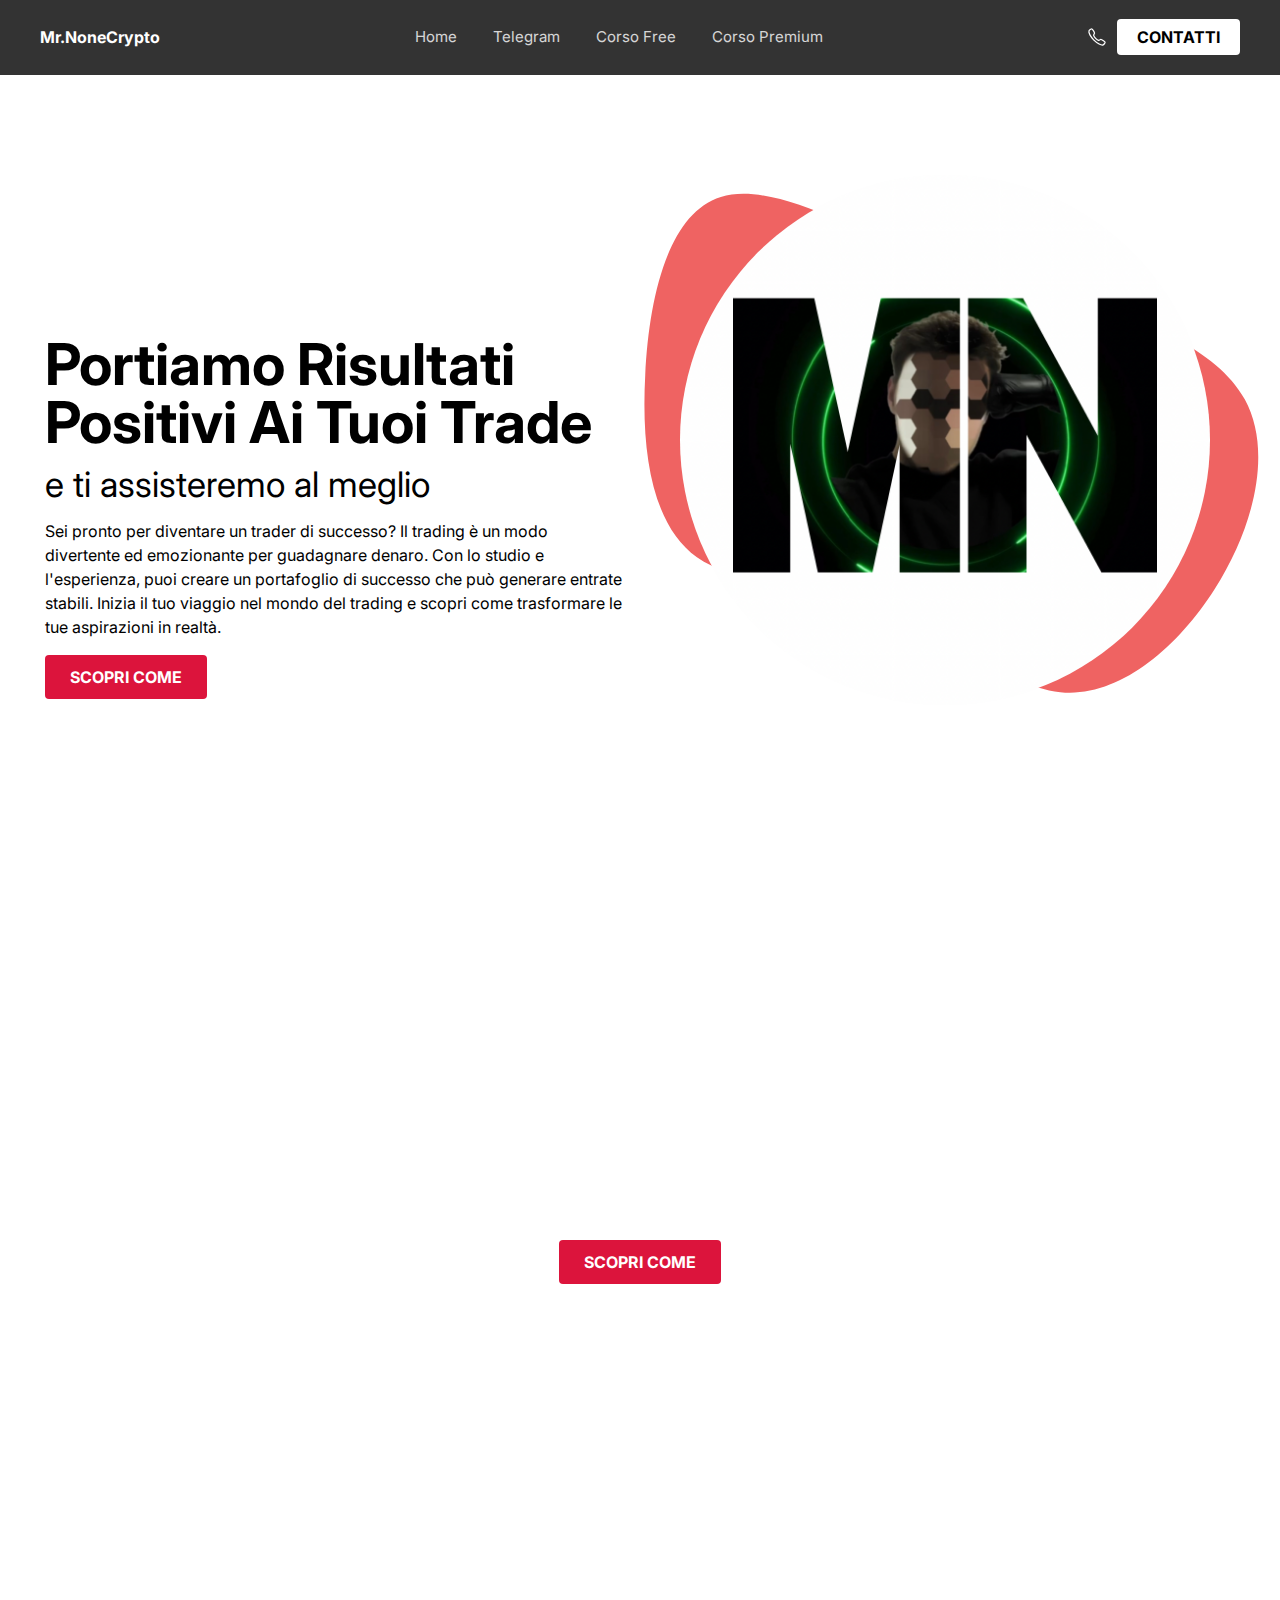
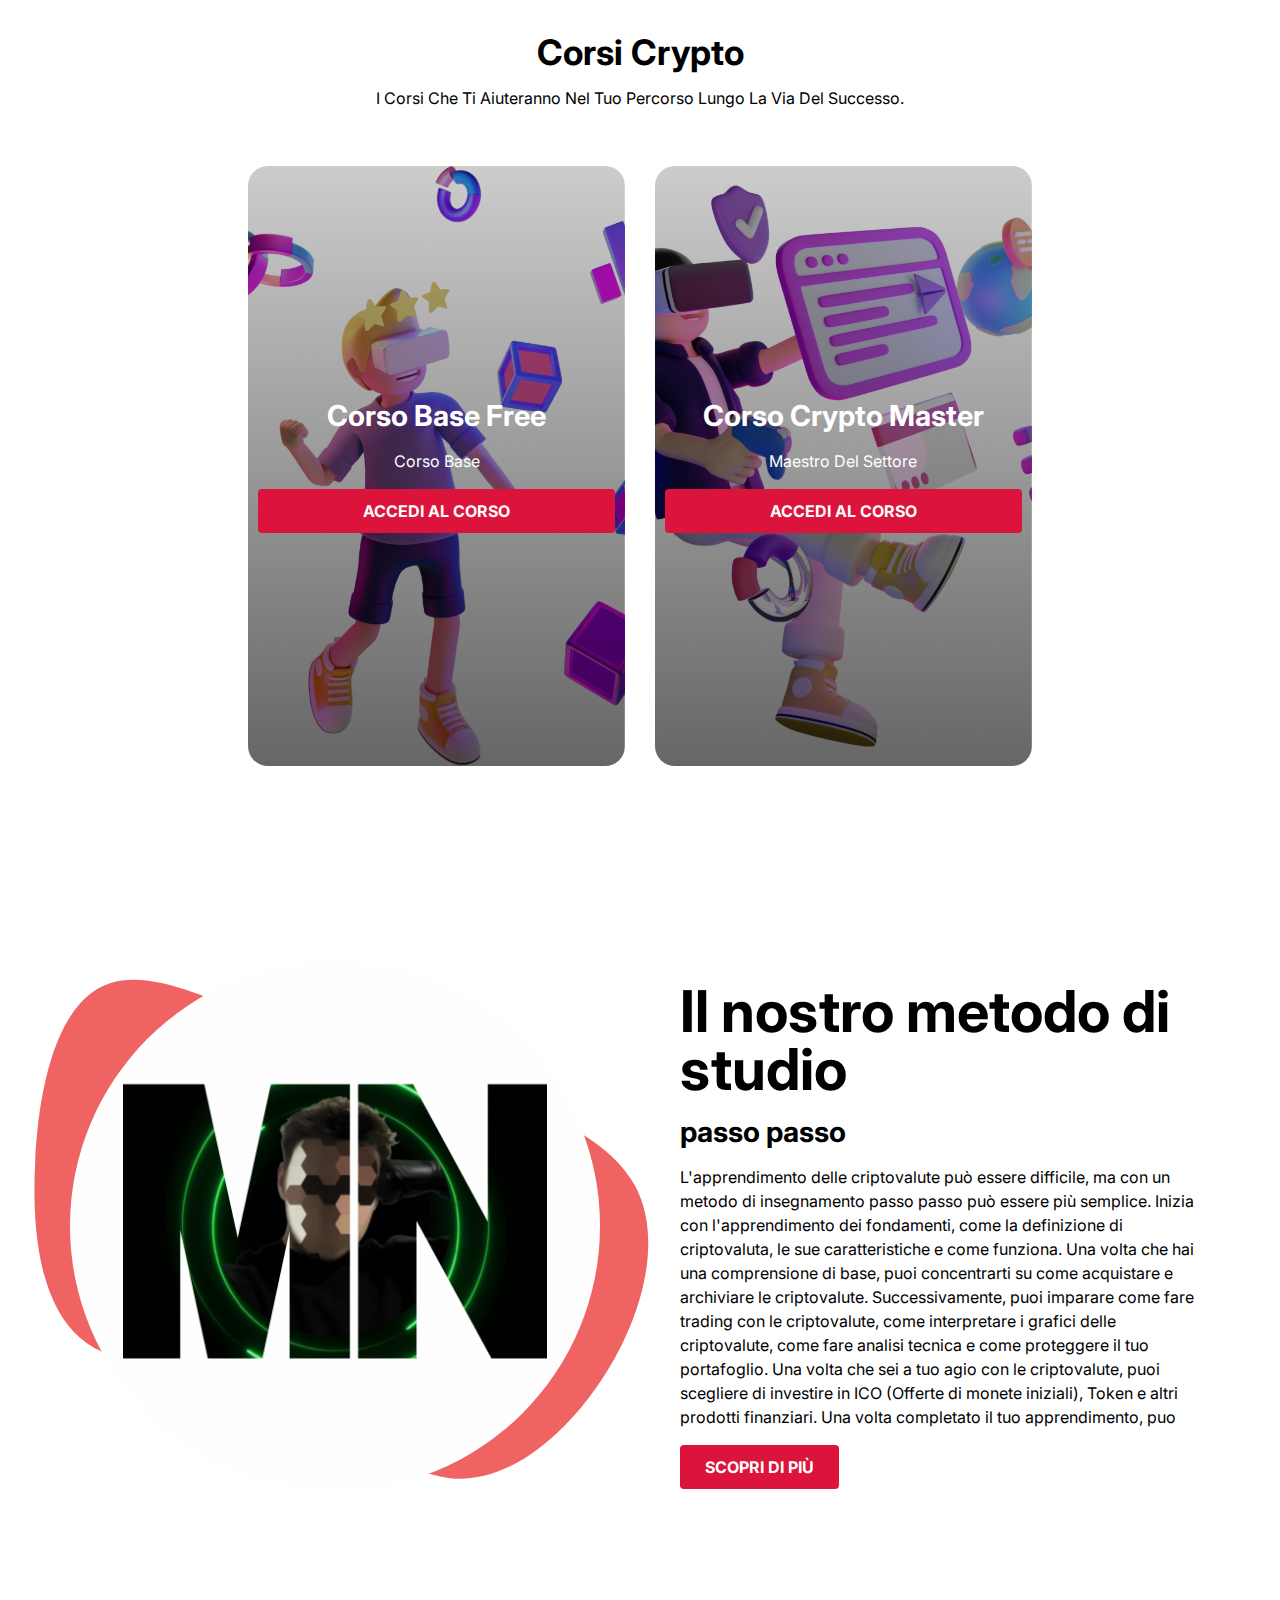
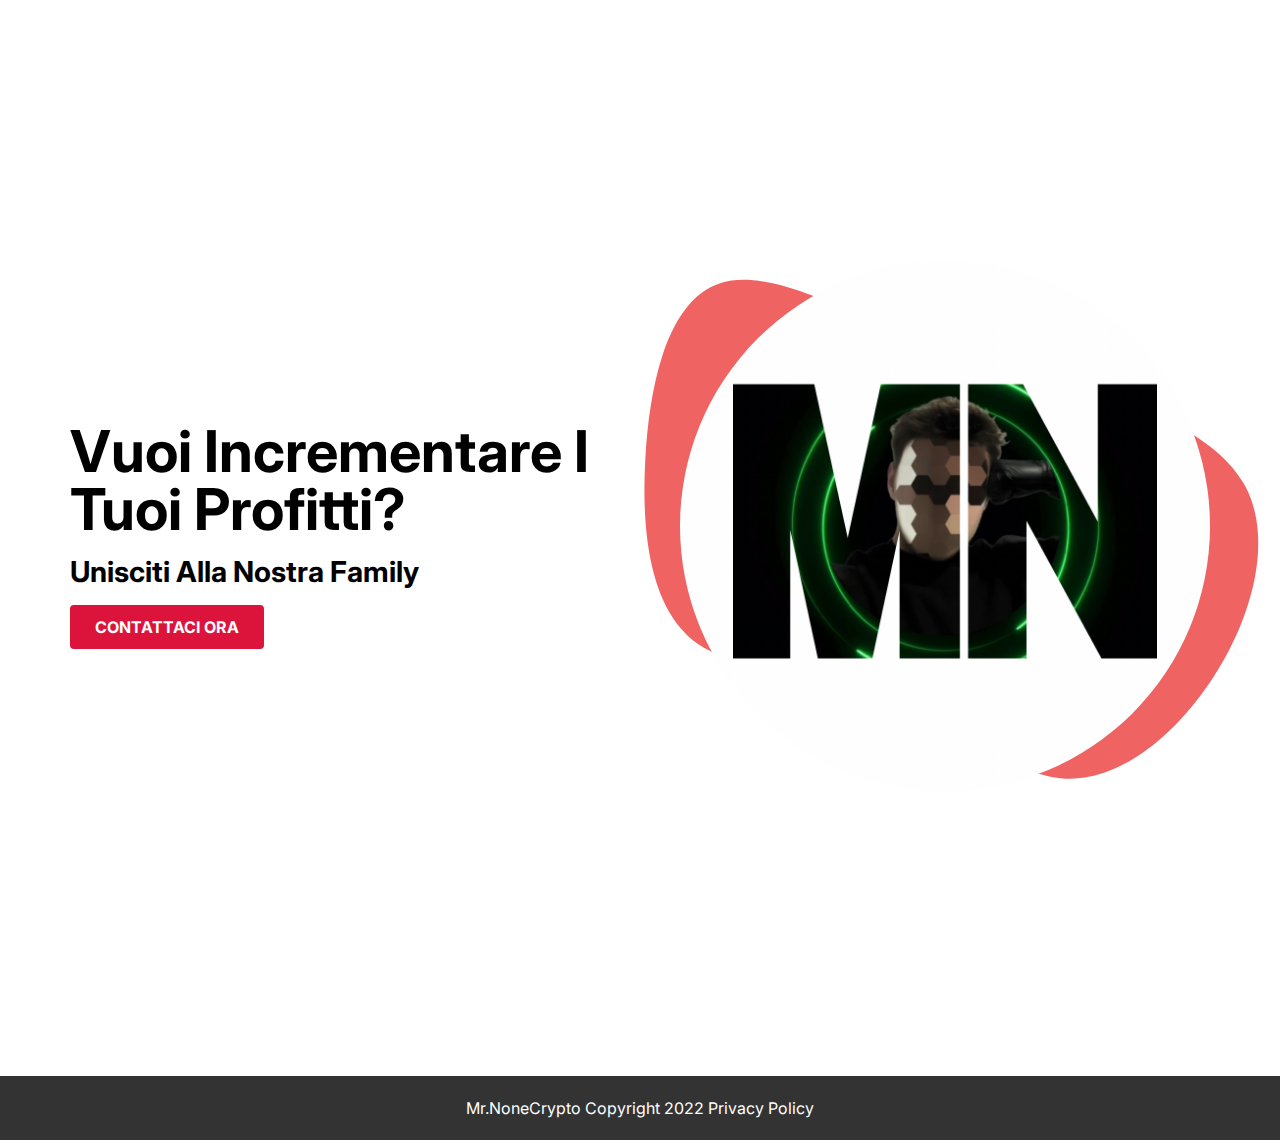
<file: index.html>
<!DOCTYPE html>
<html lang="en">
    <head>
        <meta charset="UTF-8">
        <meta name="viewport" content="width=device-width, initial-scale=1.0">
        <meta http-equiv="X-UA-Compatible" content="ie=edge">
        <title>Document</title>
        <link href="https://fonts.googleapis.com/css2?family=Inter:wght@400;700&display=swap" rel="stylesheet">
        <link rel="stylesheet" href="style.css">

    </head>
    <body>

        <div class="overflow-h">

            <header class="header">
                <div class="header__content">
                    <a class="header__logo" href="">
                        <strong>Mr.NoneCrypto</strong>
                    </a>
                    <ul class="header__menu">
                        <li><a href="index.html">Home</a></li>
                        <li><a href="https://t.me/mrnonecrypto">Telegram</a></li>
                        <li><a href="corsofree.html">Corso Free</a></li>
                        <li><a href="corsopremium.html">Corso Premium</a></li>
                    </ul>
                    <div class="header__quick">
                        <svg xmlns="http://www.w3.org/2000/svg" class="ionicon" viewBox="0 0 512 512"><title>Call</title><path d="M451 374c-15.88-16-54.34-39.35-73-48.76-24.3-12.24-26.3-13.24-45.4.95-12.74 9.47-21.21 17.93-36.12 14.75s-47.31-21.11-75.68-49.39-47.34-61.62-50.53-76.48 5.41-23.23 14.79-36c13.22-18 12.22-21 .92-45.3-8.81-18.9-32.84-57-48.9-72.8C119.9 44 119.9 47 108.83 51.6A160.15 160.15 0 0083 65.37C67 76 58.12 84.83 51.91 98.1s-9 44.38 23.07 102.64 54.57 88.05 101.14 134.49S258.5 406.64 310.85 436c64.76 36.27 89.6 29.2 102.91 23s22.18-15 32.83-31a159.09 159.09 0 0013.8-25.8C465 391.17 468 391.17 451 374z" fill="none" stroke="currentColor" stroke-miterlimit="10" stroke-width="32"/></svg>
                        <a class="button-small" href="">Contatti</a>
                        <div class="icon-hamburger">
                            <span></span>
                            <span></span>
                        </div>
                    </div>
                </div>
            </header>


            <div class="grid hero">
                <div class="col-50 pt-4 sma-text-center">
                    <h1>Portiamo Risultati Positivi Ai Tuoi Trade</h1>
                    <h2 class="font-normal">e ti assisteremo al meglio</h2>
                    <p>Sei pronto per diventare un trader di successo? Il trading è un modo divertente ed emozionante per guadagnare denaro. Con lo studio e l'esperienza, puoi creare un portafoglio di successo che può generare entrate stabili. Inizia il tuo viaggio nel mondo del trading e scopri come trasformare le tue aspirazioni in realtà.</p>
                    <a href="https://t.me/mrnonecrypto" class="button">Scopri come</a>
                </div>
                <div class="col-50 p-3 relative">
                    <svg class="blob" viewBox="0 0 200 200" xmlns="http://www.w3.org/2000/svg">
                        <path fill="#EF6362" d="M32.3,-30.7C45.9,-27.1,63.6,-20.7,70.2,-8.6C76.8,3.5,72.4,21.3,63.2,35.8C54,50.3,40.2,61.4,27,60C13.8,58.7,1.3,44.8,-14.1,39.1C-29.5,33.3,-47.7,35.7,-58.1,28.4C-68.5,21,-71.2,4,-70.2,-14.3C-69.3,-32.6,-64.8,-52.2,-52.5,-56C-40.2,-59.8,-20.1,-47.8,-5.4,-41.4C9.4,-35,18.8,-34.3,32.3,-30.7Z" transform="translate(100 100)" />
                    </svg>
                    <!-- <img src="https://source.unsplash.com/featured/600x600" class="img-res img-round" alt=""> -->
                    <img src="immagineuno.PNG" class="img-res img-round" alt="">
                </div>
            </div>

            <div class="cover" style="background-image:linear-gradient(to bottom, rgba(,0,0,0.2), rgba(0,0,0,0.6)), url('imgsoldi.jpeg');">
                <div class="cover__content">
                    <h1> Il nostro obiettivo </h1>
                    <h2 class="font-normal"> è aumentare la % di vincita in ogni trade</h2>

                    <a href="https://t.me/mrnonecrypto" class="button">Scopri come</a>
                </div>
            </div>

            <div class="grid grid--center">
                <div class="col-70 text-center pt-4 pb-3">
                    <h2>Corsi Crypto</h2>
                    <p>I Corsi Che Ti Aiuteranno Nel Tuo Percorso Lungo La Via Del Successo.</p>
                </div>
                <div class="col-33">
                    <div class="cover round mb-2" style="background-image:linear-gradient(to bottom, rgba(0,0,0,0.2), rgba(0,0,0,0.6)), url('corsofree.PNG');">
                        <h3> Corso Base Free </h3>
                        <p>Corso Base  </p>
                        <a href="corsofree.html" class="button">accedi al corso</a>
                    </div>
                </div>
                
                
                
                <div class="col-33">
                    <div class="cover round mb-2" style="background-image:linear-gradient(to bottom, rgba(0,0,0,0.2), rgba(0,0,0,0.6)), url('corsopro.PNG');">
                        <h3> Corso Crypto Master </h3>
                        <p> Maestro Del Settore </p>
                        <a href="corsopremium.html" class="button">ACCEDI AL CORSO</a>
                    </div>
                </div>
            </div>


            <div class="grid hero">
                <div class="col-50 p-3 relative">
                    <svg class="blob" viewBox="0 0 200 200" xmlns="http://www.w3.org/2000/svg">
                        <path fill="#EF6362" d="M32.3,-30.7C45.9,-27.1,63.6,-20.7,70.2,-8.6C76.8,3.5,72.4,21.3,63.2,35.8C54,50.3,40.2,61.4,27,60C13.8,58.7,1.3,44.8,-14.1,39.1C-29.5,33.3,-47.7,35.7,-58.1,28.4C-68.5,21,-71.2,4,-70.2,-14.3C-69.3,-32.6,-64.8,-52.2,-52.5,-56C-40.2,-59.8,-20.1,-47.8,-5.4,-41.4C9.4,-35,18.8,-34.3,32.3,-30.7Z" transform="translate(100 100)" />
                    </svg>
                    <!-- <img src="https://source.unsplash.com/featured/600x600" class="img-res img-round" alt=""> -->
                    <img src="immagineuno.PNG" class="img-res img-round" alt="">
                </div>
                <div class="col-50 p-3 sma-text-center">
                    <h2 class="text-1">Il nostro metodo di studio</h2>
                    <h3>passo passo</h3>
                    <p>L'apprendimento delle criptovalute può essere difficile, ma con un metodo di insegnamento passo passo può essere più semplice. Inizia con l'apprendimento dei fondamenti, come la definizione di criptovaluta, le sue caratteristiche e come funziona. Una volta che hai una comprensione di base, puoi concentrarti su come acquistare e archiviare le criptovalute. Successivamente, puoi imparare come fare trading con le criptovalute, come interpretare i grafici delle criptovalute, come fare analisi tecnica e come proteggere il tuo portafoglio. Una volta che sei a tuo agio con le criptovalute, puoi scegliere di investire in ICO (Offerte di monete iniziali), Token e altri prodotti finanziari. Una volta completato il tuo apprendimento, puo</p>
                    <a href="https://t.me/mrnonecrypto" class="button">Scopri di più</a>
                </div>
            </div>


            




            <div class="grid hero">

                <div class="col-50 p-3 sma-text-center">
                    <h2 class="text-1">Vuoi Incrementare I Tuoi Profitti?</h2>
                    <h3>Unisciti Alla Nostra Family</h3>
                    
                    <a href="https://t.me/mrnonecrypto" class="button">Contattaci ora</a>
                </div>
                <div class="col-50 p-3 relative">
                    <svg class="blob" viewBox="0 0 200 200" xmlns="http://www.w3.org/2000/svg">
                        <path fill="#EF6362" d="M32.3,-30.7C45.9,-27.1,63.6,-20.7,70.2,-8.6C76.8,3.5,72.4,21.3,63.2,35.8C54,50.3,40.2,61.4,27,60C13.8,58.7,1.3,44.8,-14.1,39.1C-29.5,33.3,-47.7,35.7,-58.1,28.4C-68.5,21,-71.2,4,-70.2,-14.3C-69.3,-32.6,-64.8,-52.2,-52.5,-56C-40.2,-59.8,-20.1,-47.8,-5.4,-41.4C9.4,-35,18.8,-34.3,32.3,-30.7Z" transform="translate(100 100)" />
                    </svg>
                    <!-- <img src="https://source.unsplash.com/featured/600x600" class="img-res img-round" alt=""> -->
                    <img src="immagineuno.PNG" class="img-res img-round" alt="">
                </div>
            </div>


            <div class="spacer"></div>


            <p class="footer-bottom">
                Mr.NoneCrypto Copyright 2022 <a href="">Privacy Policy</a>
            </p>



        </div>


        <script> 
            let item = document.querySelector('.icon-hamburger');
            item.addEventListener("click", function() {
                document.body.classList.toggle('menu-open');
            });
        </script>

    </body>
</html>
</file>
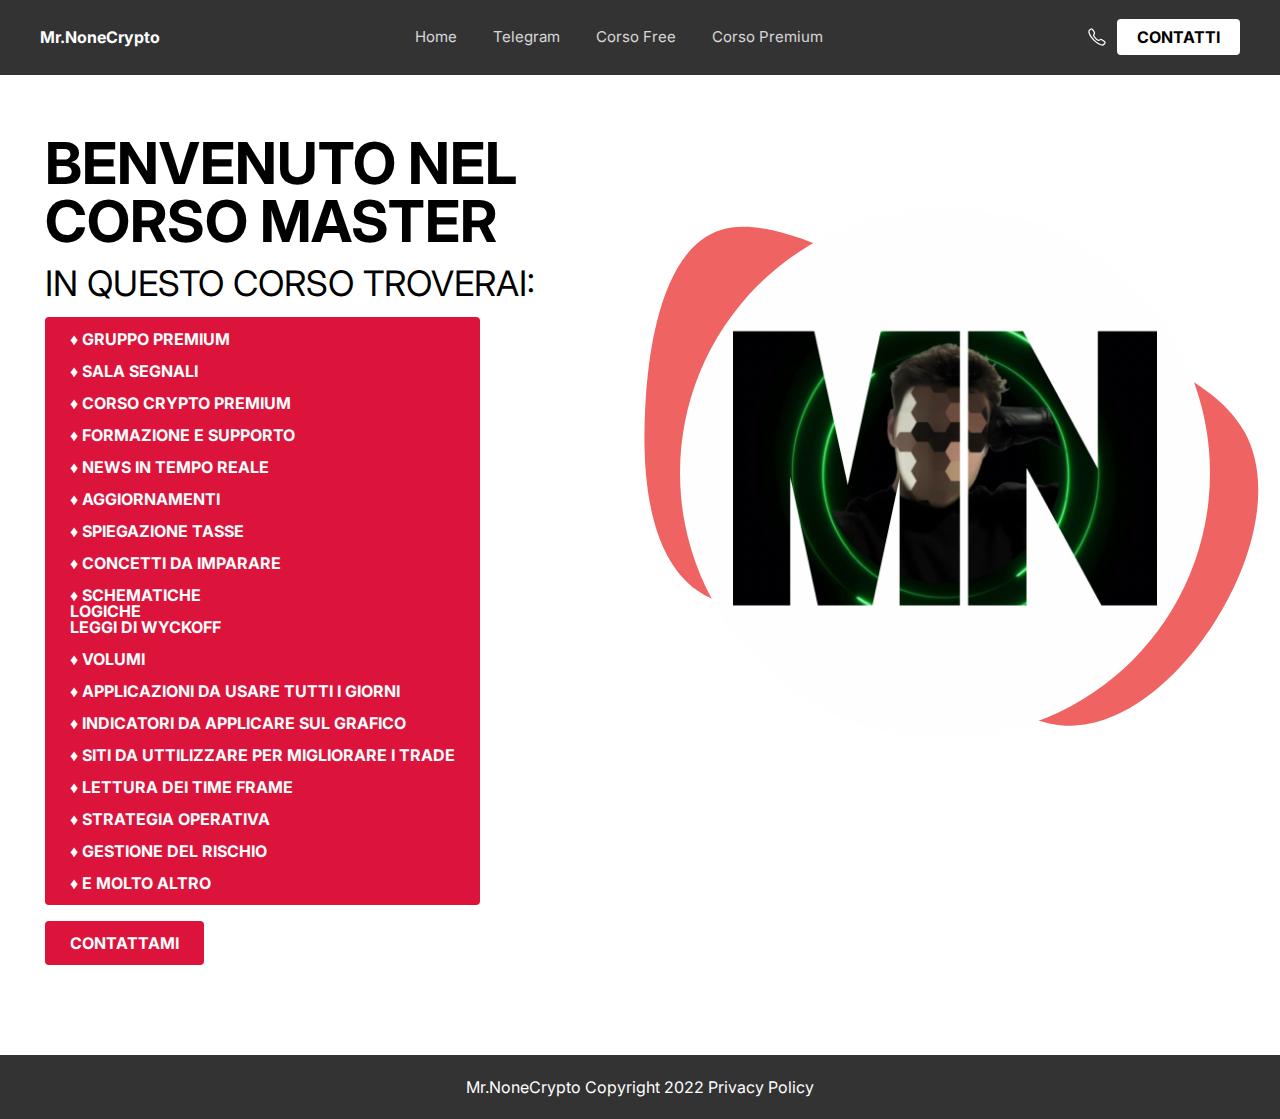
<file: corsopremium.html>
<!DOCTYPE html>
<html lang="en">
    <head>
        <meta charset="UTF-8">
        <meta name="viewport" content="width=device-width, initial-scale=1.0">
        <meta http-equiv="X-UA-Compatible" content="ie=edge">
        <title>Document</title>
        <link href="https://fonts.googleapis.com/css2?family=Inter:wght@400;700&display=swap" rel="stylesheet">
        <link rel="stylesheet" href="style.css">

    </head>
    <body>

        <div class="overflow-h">

            <header class="header">
                <div class="header__content">
                    <a class="header__logo" href="">
                        <strong>Mr.NoneCrypto</strong>
                    </a>
                    <ul class="header__menu">
                        <li><a href="index.html">Home</a></li>
                        <li><a href="https://t.me/mrnonecrypto">Telegram</a></li>
                        <li><a href="corsofree.html">Corso Free</a></li>
                        <li><a href="corsopremium.html">Corso Premium</a></li>
                    </ul>
                    <div class="header__quick">
                        <svg xmlns="http://www.w3.org/2000/svg" class="ionicon" viewBox="0 0 512 512"><title>Call</title><path d="M451 374c-15.88-16-54.34-39.35-73-48.76-24.3-12.24-26.3-13.24-45.4.95-12.74 9.47-21.21 17.93-36.12 14.75s-47.31-21.11-75.68-49.39-47.34-61.62-50.53-76.48 5.41-23.23 14.79-36c13.22-18 12.22-21 .92-45.3-8.81-18.9-32.84-57-48.9-72.8C119.9 44 119.9 47 108.83 51.6A160.15 160.15 0 0083 65.37C67 76 58.12 84.83 51.91 98.1s-9 44.38 23.07 102.64 54.57 88.05 101.14 134.49S258.5 406.64 310.85 436c64.76 36.27 89.6 29.2 102.91 23s22.18-15 32.83-31a159.09 159.09 0 0013.8-25.8C465 391.17 468 391.17 451 374z" fill="none" stroke="currentColor" stroke-miterlimit="10" stroke-width="32"/></svg>
                        <a class="button-small" href="">Contatti</a>
                        <div class="icon-hamburger">
                            <span></span>
                            <span></span>
                        </div>
                    </div>
                </div>
            </header>


            <div class="grid hero">
                <div class="col-50 pt-4 sma-text-center">
                    <h1>BENVENUTO NEL CORSO MASTER</h1>
                    <h2 class="font-normal">IN QUESTO CORSO TROVERAI:</h2>
                    <a href="" class="button">
                        &diams; GRUPPO PREMIUM <br><br>
                        &diams; SALA SEGNALI <br><br>
                        &diams; CORSO CRYPTO PREMIUM <br><br>
                        &diams; FORMAZIONE E SUPPORTO <br><br>
                        &diams; NEWS IN TEMPO REALE <br><br>
                        &diams; AGGIORNAMENTI <br><br>
                        &diams; SPIEGAZIONE TASSE <br><br>
                        &diams; CONCETTI DA IMPARARE <br><br>
                        &diams; SCHEMATICHE <br> LOGICHE <br> LEGGI DI WYCKOFF <br><br>
                        &diams; VOLUMI <br><br>
                        &diams; APPLICAZIONI DA USARE TUTTI I GIORNI <br><br>
                        &diams; INDICATORI DA APPLICARE SUL GRAFICO <br><br>
                        &diams; SITI DA UTTILIZZARE PER MIGLIORARE I TRADE <br><br>
                        &diams; LETTURA DEI TIME FRAME <br><br>
                        &diams; STRATEGIA OPERATIVA <br><br>
                        &diams; GESTIONE DEL RISCHIO <br><br>
                        &diams; E MOLTO ALTRO <br>
                    </a>
                    <br><br>
                    <a href="https://t.me/mrnonecrypto" class="button">CONTATTAMI</a>
                    

                </div>
                <div class="col-50 p-3 relative">
                    <svg class="blob" viewBox="0 0 200 200" xmlns="http://www.w3.org/2000/svg">
                        <path fill="#EF6362" d="M32.3,-30.7C45.9,-27.1,63.6,-20.7,70.2,-8.6C76.8,3.5,72.4,21.3,63.2,35.8C54,50.3,40.2,61.4,27,60C13.8,58.7,1.3,44.8,-14.1,39.1C-29.5,33.3,-47.7,35.7,-58.1,28.4C-68.5,21,-71.2,4,-70.2,-14.3C-69.3,-32.6,-64.8,-52.2,-52.5,-56C-40.2,-59.8,-20.1,-47.8,-5.4,-41.4C9.4,-35,18.8,-34.3,32.3,-30.7Z" transform="translate(100 100)" />
                    </svg>
                    <!-- <img src="https://source.unsplash.com/featured/600x600" class="img-res img-round" alt=""> -->
                    <img src="immagineuno.PNG" class="img-res img-round" alt="">
                </div>
            </div>









            


            <div class="spacer"></div>


            <p class="footer-bottom">
                Mr.NoneCrypto Copyright 2022 <a href="">Privacy Policy</a>
            </p>



        </div>


        <script> 
            let item = document.querySelector('.icon-hamburger');
            item.addEventListener("click", function() {
                document.body.classList.toggle('menu-open');
            });
        </script>

    </body>
</html>
</file>
<file: style.css>
/* Perche fare un framework

- performance
- flessibilità
- velocità nel ricreare strutture esattamnte come vuoi tu
- divertimento nel lavorare
- nessun limite a cosa puoi fare
- affidabilità


- https://unsplash.com/photos/uPK2TbJlvMQ
- https://www.blobmaker.app/
- https://ionic.io/ionicons
*/


/* Reset */
body, html{ font-family: 'Inter', sans-serif; line-height: 1; font-size: 16px; box-sizing: border-box;margin: 0;padding: 0;}*,*:before,*:after{ box-sizing: border-box; }h1,h2,h3,h4,h5,h6, p, ol, ul{margin: 0 0 1rem 0;padding: 0;}ol,ul{padding-left: 20px;line-height: 1.5;}img{height: auto;}h1{font-size: 4rem;} h2{font-size: 3rem;} h3{font-size: 2rem;} h4{font-size: 1rem;} h5{font-size: 0.8rem;} h6{font-size: 0.6rem;}a{text-decoration:none}
body{ background: #fff;}

/* Menu */
:root { --menu-bg: #333; --menu-color: #fff; }

.header{ background-color: var(--menu-bg); position: fixed; top:0;  left:0; z-index: 9999; width: 100%; padding: 10px 15px; }
.header__content{max-width: 1200px;width: 100%;margin: 0 auto; display: flex;justify-content: space-between;}

.header__logo,
.header__quick{display: flex; align-items: center;color:var(--menu-color)}

.header__menu{padding: 0;margin: 0;}
.header__menu li{display: inline-block;}
.header__menu li a{color:var(--menu-color); opacity: 0.8;display: block;padding: 16px;font-size: 15px;}

@media (max-width: 768px) {
    .header__menu{   
        position: absolute; top:60px; left:0; background-color: var(--menu-bg); width: 100%; height: 100vh;  
        height: 0vh; overflow: hidden;transition: all 1s cubic-bezier(.215, .61, .355, 1);
    }

    .header__menu li{width: 100%;border-bottom: 1px solid #444}
    .menu-open .header__menu{height: 100vh;padding: 3%;}

    .icon-hamburger{height: 50px;width: 40px;margin-left: 20px;padding-top: 5px;}
    .icon-hamburger span{height: 2px; width: 30px;background: var(--menu-color);position: relative;display: block;margin-top: 11px;transition: all 0.2s cubic-bezier(.215, .61, .355, 1);}

    .menu-open .icon-hamburger span:nth-child(1){transform: rotate(45deg) translateY(9px);}
    .menu-open .icon-hamburger span:nth-child(2){transform: rotate(-45deg) translateY(-9px);}

    .header__quick{display: flex; justify-content: flex-end; width: 50%;}

}

/* ! Spacer */
.spacer{height: 100px;}


/* ! Grid System */
.grid { margin: 0 auto; padding: 0 15px; max-width: 1250px; display: flex; flex-flow: row; flex-wrap: wrap;}
.grid--center{justify-content: center;}
.col{ flex: 1;}

[class*='col-'] { position: relative;padding: 0 15px;}

.col-20{ width: 20%; }
.col-25{ width: 25%; }
.col-30{ width: 30%; }
.col-33{ width: 33.33%; }
.col-50{ width: 50%; }
.col-70{ width: 70%; }
.col-80{ width: 80%; }
.col-100{ width: 100%; }

@media (max-width: 991px) {
    .tab-20 { width: 20%; }
    .tab-25 { width: 25%; }
    .tab-33 { width: 33.33%; }
    .tab-50 { width: 50%; }
    .tab-100 { width: 100%; }
}

@media (max-width: 768px) {
    [class*='col-'] { width: 100%;}
    .sma-20 { width: 20%; }
    .sma-25 { width: 25%; }
    .sma-33 { width: 33.33%; }
    .sma-50 { width: 50%; }
    .sma-100 { width: 100%; }
}


/* ! Title System */
h1, .text-1 {font-size: 3.6rem;margin-bottom:1rem}
h2, .text-2 {font-size: 2.2rem;margin-bottom:1rem;line-height: 1;}
h3, .text-3  {font-size: 1.8rem;margin-bottom:1rem;line-height: 1.2;}
h4, .text-4 {font-size: 1.5rem;margin-bottom:1rem;line-height: 1.2;}
p{font-size: 1rem;margin-bottom:1rem; line-height: 1.5;}

/* ! Button System */
.button { 
    font-size: 1rem; text-transform: uppercase; background: #dc143c; color:#fff; 
    text-decoration: none;padding: 14px 25px; display: inline-block;
    border-radius: 4px; font-weight: 700;
}  

.button:hover{
    background: #333; 
}

.button-small { 
    font-size: 1rem; text-transform: uppercase; background: #fff; color:#000; 
    text-decoration: none;padding: 10px 20px; display: inline-block;
    border-radius: 4px; font-weight: 700;
} 

/* ! Helpers  */
.mt-0{margin-top: 0 }
.mt-1{margin-top: 10px}
.mt-2{margin-top: 20px}
.mt-3{margin-top: 40px}
.mt-4{margin-top: 100px }

.mb-0{margin-bottom: 0}
.mb-1{margin-bottom: 10px}
.mb-2{margin-bottom: 20px}
.mb-3{margin-bottom: 40px}
.mb-4{margin-bottom: 100px}

.p-0{padding: 0}
.p-1{padding: 10px}
.p-2{padding: 20px}
.p-3{padding: 40px}
.p-4{padding: 100px}

.pt-1{padding-top: 10px;}
.pt-3{padding-top: 20px;}
.pt-3{padding-top: 40px;}
.pt-4{padding-top: 15vh;}

.pb-1{padding-bottom: 10px;}
.pb-2{padding-bottom: 20px;}
.pb-3{padding-bottom: 40px;}
.pb-4{padding-bottom: 15vh;}

.text-center { text-align: center; }
.text-right { text-align: right; }
.text-left { text-align: left; }
.img-res { width: 100%; height: auto; margin-bottom: 20px;vertical-align: middle;}




img{width: 600px; height: 400px;}

/* ! Cover */
.cover{ 
    text-align: center; padding:10px; min-height:600px; width:100%; 
    display:flex; flex-direction:column; justify-content:center; 
    background-position: center center; background-size:cover;
}
.cover * {color:#fff}

/* Helpers - Utility */
.img-round{ border-radius: 50%;}
.round{border-radius: 20px;}
.spacer{height: 10vh;}
.relative{position: relative;}
.overflow-h{overflow: hidden;}
@media (max-width: 768px) {
    .sma-text-center{text-align: center;}
}

.img-small{height: 270px;object-fit: cover;}
.ionicon{width: 20px;height: 20px;margin: 10px;}
.font-normal{font-weight: 400;}


/* Hero */
.blob{position: absolute; top:-20%; left:-20%; width: 140%;z-index: -1;}
.hero{min-height: 100vh;display: flex;align-items: center;}

/* Footer */
.footer{background-color: ;color:#fff}
.footer-bottom{background-color: #333;color:#fff; padding: 20px;text-align: center;margin-bottom: 0;}
.footer-bottom a{color:#fff}
</file>
